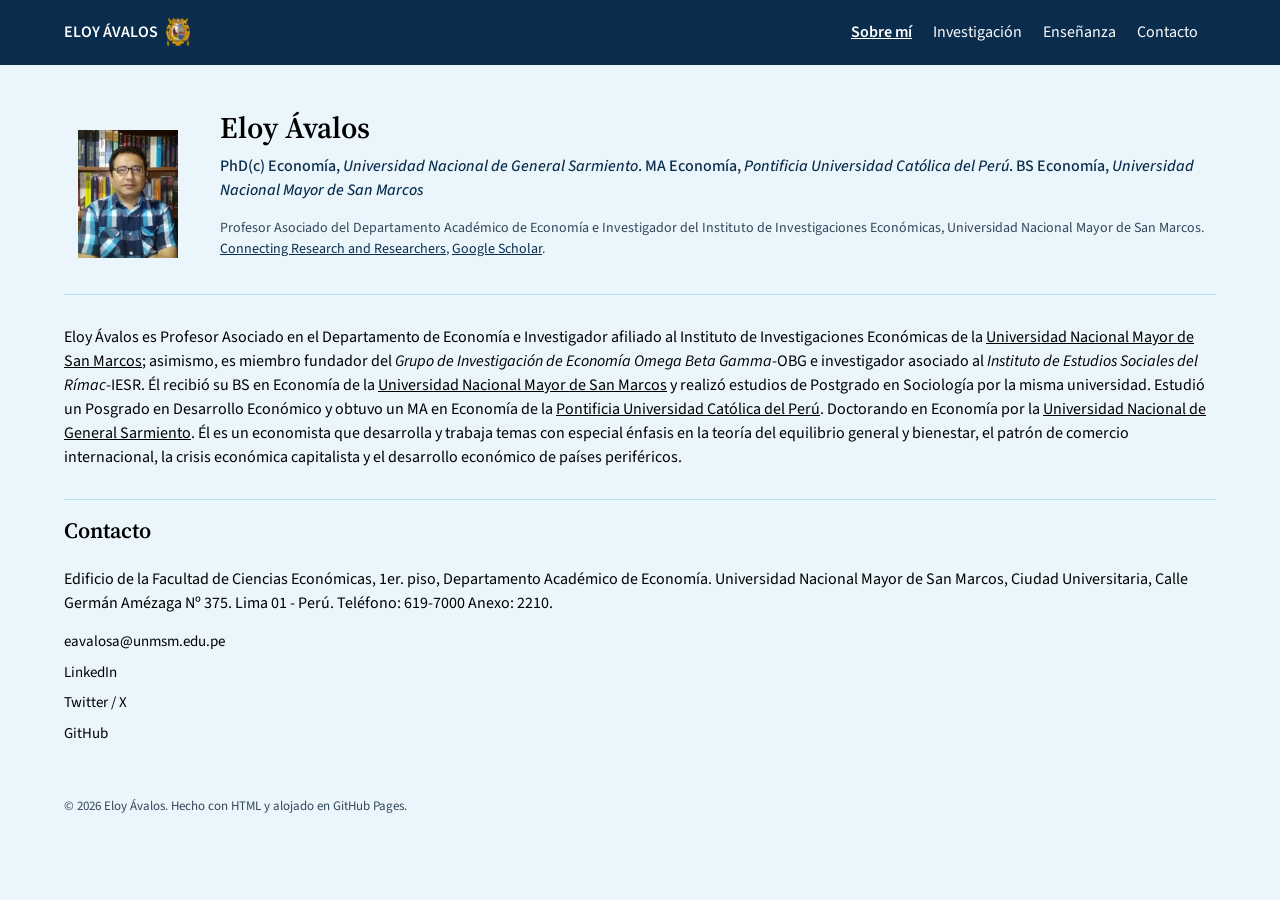
<file: index.html>
<!DOCTYPE html>
<html lang="es">
<head>
<meta charset="UTF-8">
<meta name="viewport" content="width=device-width, initial-scale=1.0">
<link rel="stylesheet" href="style.css">
<title>Eloy Ávalos</title>
<link rel="preconnect" href="https://fonts.googleapis.com">
<link href="https://fonts.googleapis.com/css2?family=Source+Serif+4:opsz,wght@8..60,400;8..60,600&family=Source+Sans+3:wght@400;500;600&display=swap" rel="stylesheet">
</head>
<body>
<nav>
  <div class="wrap">
    <a class="brand" href="index.html">ELOY ÁVALOS<img src="unmsm.png" alt="Escudo UNMSM" class="brand-logo"></a>
    <div>
      <a href="index.html" class="active">Sobre mí</a>
      <a href="publicaciones.html">Investigación</a>
      <a href="ensenanza.html">Enseñanza</a>
      <a href="#contacto">Contacto</a>
    </div>
  </div>
</nav>
  <!-- Sección foto y descripción-->
<div class="wrap">
  <header class="hero" id="sobre-mi">
    <div class="hero-row">
      <img src="foto.jpg" alt="Foto de Tu Nombre">
      <div>
        <h1>Eloy Ávalos</h1>
        <p class="role">PhD(c) Economía, <em>Universidad Nacional de General Sarmiento</em>. MA Economía, <em>Pontificia Universidad Católica
          del Perú</em>. BS Economía, <em>Universidad Nacional Mayor de San Marcos</em></p>
        <p class="bio">
          Profesor Asociado del Departamento Académico de Economía e Investigador del Instituto de Investigaciones Económicas,
          Universidad Nacional Mayor de San Marcos.
          <a href="https://orcid.org/0000-0002-9521-9552" target="_blank">Connecting Research and Researchers</a>, 
          <a href="https://scholar.google.com/citations?user=pOgKz2MAAAAJ&hl=es" target="_blank">Google Scholar</a>.
        </p>
      </div>
    </div>
  </header>
  <section id="A">
    <p>Eloy Ávalos es Profesor Asociado en el Departamento de Economía e Investigador afiliado al Instituto de Investigaciones Económicas de 
      la <a href="https://www.unmsm.edu.pe/" target="_blank">Universidad Nacional Mayor de San Marcos</a>; asimismo, es miembro fundador del 
      <em>Grupo de Investigación de Economía Omega Beta Gamma</em>-OBG e investigador asociado al <em>Instituto de Estudios Sociales del 
      Rímac</em>-IESR. Él recibió su BS en Economía de la <a href="https://www.unmsm.edu.pe/" target="_blank">Universidad Nacional Mayor de 
      San Marcos</a> y realizó estudios de Postgrado en Sociología por la misma universidad. Estudió un Posgrado en Desarrollo Económico y 
      obtuvo un MA en Economía de la <a href="https://www.pucp.edu.pe/" target="_blank">Pontificia Universidad Católica del Perú</a>. Doctorando 
      en Economía por la <a href="https://www.ungs.edu.ar/" target="_blank">Universidad Nacional de General Sarmiento</a>. Él es un economista 
      que desarrolla y trabaja temas con especial énfasis en la teoría del equilibrio general y  bienestar, el patrón de comercio internacional, 
      la crisis económica capitalista y el desarrollo económico de países periféricos.</p>
  </section> 
<!--  <section id="experiencia">
    <h2>Experiencia</h2>
    <div class="exp">
      <div><strong>Cargo actual</strong> — Institución</div>
      <div class="years">2024 – presente</div>
    </div>
    <div class="exp">
      <div><strong>Cargo anterior</strong> — Institución</div>
      <div class="years">2020 – 2024</div>
    </div>
    <a class="cv-btn" href="cv.pdf" target="_blank">Descargar CV (PDF)</a>
  </section> -->
  <section id="contacto">
    <h2>Contacto</h2>
    <p>Edificio de la Facultad de Ciencias Económicas, 1er. piso, Departamento Académico de Economía.
Universidad Nacional Mayor de San Marcos, Ciudad Universitaria, Calle Germán Amézaga Nº 375. Lima 01 - Perú.
Teléfono: 619-7000 Anexo: 2210.</p>
    <div class="contact-list">
      <a href="mailto:eavalosa@unmsm.edu.pe">eavalosa@unmsm.edu.pe</a>
      <a href="https://www.linkedin.com/in/eloy-%C3%A1valos-b8b172299/" target="_blank">LinkedIn</a>
      <a href="https://x.com/EloyAvalosA" target="_blank">Twitter / X</a>
      <a href="https://eloyavalos.github.io/" target="_blank">GitHub</a>
    </div>
  </section>
  <footer>&copy; 2026 Eloy Ávalos. Hecho con HTML y alojado en GitHub Pages.</footer>
</div>
</body>
</html>
</file>
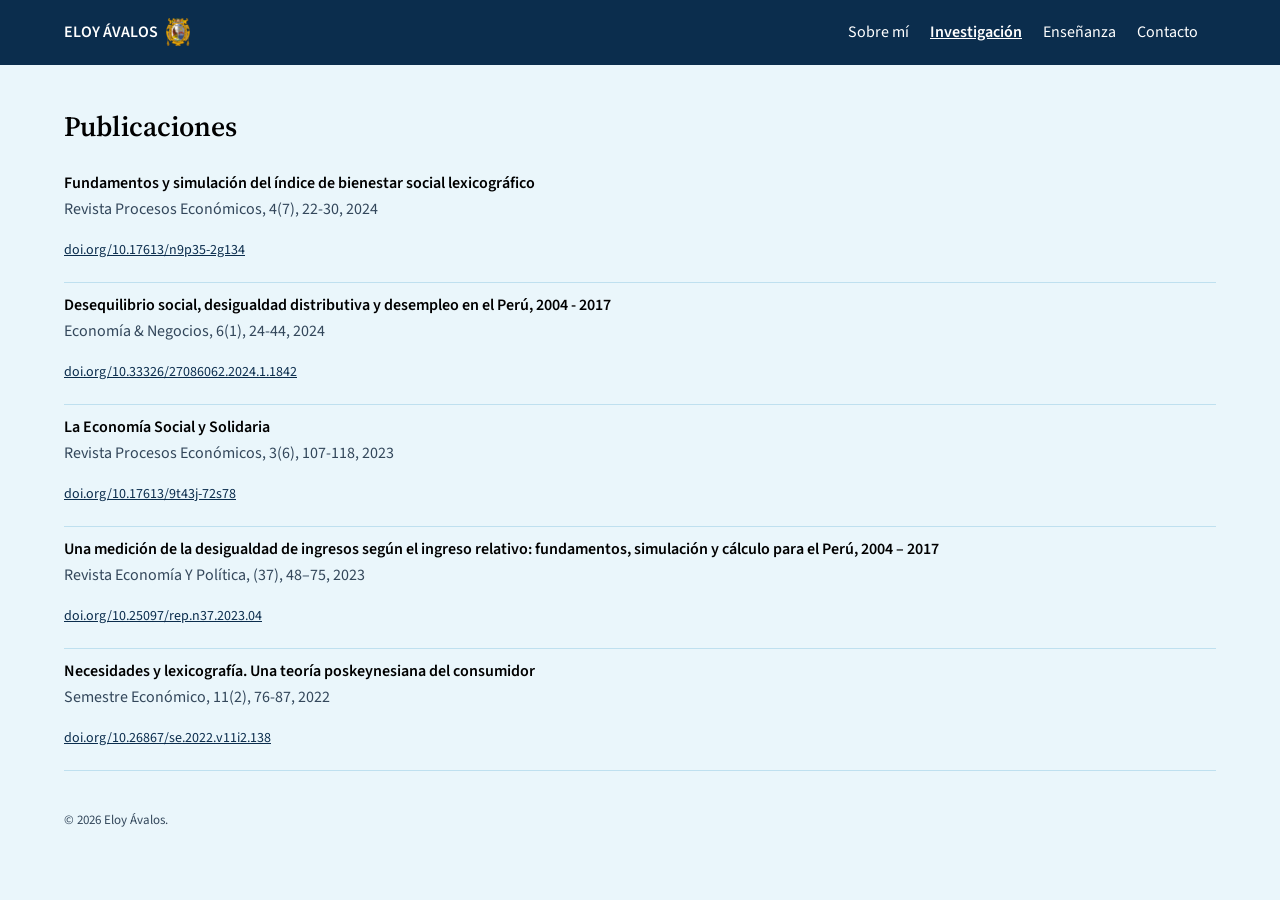
<file: publicaciones.html>
<!DOCTYPE html>
<html lang="es">
<head>
<meta charset="UTF-8">
<meta name="viewport" content="width=device-width, initial-scale=1.0">
<link rel="stylesheet" href="style.css">
<title>Investigación — Eloy Ávalos</title>
<link rel="preconnect" href="https://fonts.googleapis.com">
<link href="https://fonts.googleapis.com/css2?family=Source+Serif+4:opsz,wght@8..60,400;8..60,600&family=Source+Sans+3:wght@400;500;600&display=swap" rel="stylesheet">
</head>
<body>
<nav>
  <div class="wrap">
    <a class="brand" href="index.html">ELOY ÁVALOS<img src="unmsm.png" alt="Escudo UNMSM" class="brand-logo"></a>
    <div>
      <a href="index.html">Sobre mí</a>
      <a href="publicaciones.html" class="active">Investigación</a>
      <a href="ensenanza.html">Enseñanza</a>
      <a href="index.html#contacto">Contacto</a>
    </div>
  </div>
</nav>
<div class="wrap">
  <h1>Publicaciones</h1>

  <div class="item">
    <h3>Fundamentos y simulación del índice de bienestar social lexicográfico</h3>
    <p class="meta">Revista Procesos Económicos, 4(7), 22-30, 2024</p>
<!--    <p>El presente documento expone la fundamentación y el algoritmo procedimental para la construcción de un índice de bienestar 
      social basado en un ordenamiento lexicográfico de los indicadores intermedios. Finalizaremos con una simulación numérica 
      para diez economías ficticias, cuatro niveles jerárquicos y doce variables (indicadores intermedios) para un periodo de tiempo 
      determinado.</p> -->
    <p class="links">
      <a href="https://doi.org/10.17613/n9p35-2g134" target="_blank">doi.org/10.17613/n9p35-2g134</a>
    </p>
  </div>

  <div class="item">
    <h3>Desequilibrio social, desigualdad distributiva y desempleo en el Perú, 2004 - 2017</h3>
    <p class="meta">Economía & Negocios, 6(1), 24-44, 2024</p>
<!--    <p>El presente trabajo tiene por objetivo principal contrastar una extensión de la hipótesis de la teoría del desequilibrio 
      distributivo formulada por Figueroa (1993, 2015). Para alcanzar el objetivo se construyeron dos índices; uno que mide el desorden 
      social y otro que mide la desigualdad distributiva. Luego, se utilizó la técnica econométrica de datos de panel bajo efectos 
      aleatorios, teniendo como unidades de análisis empírico a los departamentos del Perú para el periodo 2004-2017. Los resultados 
      alcanzados en la presente investigación dan cuenta de que una relación entre el desorden social y la tasa de desempleo; así como 
      entre la desigualdad distributiva y el desequilibrio social, tiene respaldo empírico y está acorde con lo esperado según las 
      formulaciones de la teoría económica basada en la envidia económica y los límites de tolerancia a la desigualdad distributiva.</p> -->
    <p class="links">
      <a href="https://doi.org/10.33326/27086062.2024.1.1842" target="_blank">doi.org/10.33326/27086062.2024.1.1842</a>
    </p>
  </div>

 <div class="item">
    <h3>La Economía Social y Solidaria</h3>
    <p class="meta">Revista Procesos Económicos, 3(6), 107-118, 2023</p>
<!--    <p>El presente documento expone la concepción de la economía social y solidaria, desarrollando su definición y campo, como proyecto 
      utópico y de acción colectiva. Asimismo se presenta la relación de la economía social y solidaria y el concepto de necesidades 
      humanas. Finalmente, se aborda el concepto desde una perspectiva de la transformación económica y política.</p> -->
    <p class="links">
      <a href="https://doi.org/10.17613/9t43j-72s78" target="_blank">doi.org/10.17613/9t43j-72s78</a>
    </p>
  </div>
  
  <div class="item">
    <h3>Una medición de la desigualdad de ingresos según el ingreso relativo: fundamentos, simulación y cálculo para el Perú, 2004 – 2017</h3>
    <p class="meta">Revista Economía Y Política, (37), 48–75, 2023</p>
<!--    <p>En  el  presente  artículo se proponeun  índice  de desigualdad  de  ingresos basado  en  el  concepto  de ingreso  relativo  de  
      los  receptores  y se realizansimulacionesbajo  las  distribuciones  de  Pareto,  log normal y  log logística  para  su  cálculo.  La  
      propuesta  es  novedosa  en  la  literatura  económica  dado que,elíndice está referenciado en medidas estadísticas descriptivas y a 
      la vez está fundamentado en un marco de la teoría del bienestar social.La fundamentación analítica del índice permite interpretar el 
      ratio media geométrica -media aritmética como una expresión de la relación bienestar efectivo –bienestar máximo.El índice propuesto 
      incumple algunas de las propiedades deseables, sin embargo,es unamedida de la desigualdad basada en estadísticos descriptivos que 
      posee un marco normativo: la función de bienestar de Nash. Además,complementa la formulación de un índice de Atkinson deaversión a la 
      desigualdad igual a uno. El índice presenta un buen performance en las simulaciones, presentando una alta correlación con el índice 
      de Gini.</p> -->
    <p class="links">
      <a href="https://doi.org/10.25097/rep.n37.2023.04" target="_blank">doi.org/10.25097/rep.n37.2023.04</a>
    </p>
  </div>
  
    <div class="item">
    <h3>Necesidades y lexicografía. Una teoría poskeynesiana del consumidor</h3>
    <p class="meta">Semestre Económico, 11(2), 76-87, 2022</p>
<!--    <p>Este artículo desarrolla una teoría no-ortodoxa de la demanda de bienes finales, basada en la jerarquía de las necesidades y 
      en las preferencias lexicográficas, de acuerdo con la relación de dominancia entre los bienes. Se muestra que la demanda tiene 
      una pendiente negativa solo como resultado del efecto ingreso y no del efecto sustitución tal como sostiene la teoría neoclásica, 
      además se muestra que las elasticidades precio-demanda corresponden a la estructura de necesidades satisfechas y no se deben a 
      las preferencias individuales. Las conclusiones teóricas tienen una fuerte implicancia para comprender la relación entre la 
      estructura de consumo y la distribución de ingreso.</p> -->
    <p class="links">
      <a href="https://doi.org/10.26867/se.2022.v11i2.138" target="_blank">doi.org/10.26867/se.2022.v11i2.138</a>
    </p>
  </div>
  
  <!-- Copia el bloque .item de arriba para agregar más publicaciones -->

  <footer>&copy; 2026 Eloy Ávalos.</footer>
</div>
</body>
</html>
</file>
<file: style.css>
/* ===== VARIABLES DE COLOR ===== */
:root{
  --paper: #EAF6FB;      /* celeste muy suave — fondo del sitio */
  --ink: #000000;        /* texto principal */
  --ink-soft: #33475B;   /* texto secundario (fechas, metadatos) */
  --accent: #0B2D4D;     /* azul marino — barra, links, acentos */
  --line: #BFE0EF;       /* líneas divisorias suaves */
  --maxw: 1200px;
}

* { box-sizing: border-box; }

body{
  margin: 0;
  background: var(--paper);
  color: var(--ink);
  font-family: 'Source Sans 3', system-ui, sans-serif;
  line-height: 1.5;
  font-size: 16px;
}

h1, h2 { font-family: 'Source Serif 4', Georgia, serif; }

/* h1 genérico (títulos de página, ej. "Publicaciones") */
h1{ font-size: 28px; font-weight: 600; margin: 40px 0 24px; }

/* h1 dentro del "hero" de index.html (tu nombre) - más específico, pisa el genérico */
header.hero h1{ font-size: 30px; font-weight: 600; margin: 0 0 4px; }

h2{ font-size: 22px; font-weight: 600; margin: 0 0 20px; }

.wrap{ max-width: var(--maxw); margin: 0 auto; padding: 0 24px; }

/* ===== BARRA DE NAVEGACIÓN (navy, igual en todas las páginas) ===== */
nav{
  background: var(--accent);
  border-bottom: 1px solid var(--accent);
  padding: 18px 0;
}
nav .wrap{
  display: flex;
  justify-content: space-between;
  align-items: center;
  flex-wrap: wrap;
  gap: 10px;
}
nav a{
  color: #FFFFFF;
  text-decoration: none;
  margin-right: 18px;
  font-size: 16px;
}
nav a:hover{ color: var(--paper); }
nav a.active{ color: #FFFFFF; font-weight: 600; text-decoration: underline; }
nav .brand{
/*  font-family: 'Source Serif 4', serif; */
  font-weight: 600;
  color: #FFFFFF;
  font-size: 16px;
  text-decoration: none;
}

/* ===== SECCIÓN HERO (foto + bio, index.html) ===== */
header.hero{ padding: 40px 0 20px; }
.hero-row{ display: flex; gap: 28px; align-items: flex-start; }
.hero img{ width: 128px; height: 128px; border-radius: 6px; object-fit: contain; object-position: top; flex-shrink: 0; margin-top: 25px; }
.role{ color: var(--accent); font-weight: 500; margin: 0 0 16px; font-size: 16px; }
.bio{ font-size: 14px; color: var(--ink-soft); }
.bio a{ color: var(--accent); }

/* ===== SECCIONES GENERALES (Experiencia, Contacto) ===== */
section{ padding: 14px 0; border-top: 1px solid var(--line); }
.exp{ display: flex; justify-content: space-between; gap: 12px; margin-bottom: 16px; font-size: 15px; }
.exp .years{ color: var(--ink-soft); white-space: nowrap; }
.cv-btn{
  display: inline-block;
  margin-top: 8px;
  padding: 8px 16px;
  background: var(--accent);
  color: var(--paper);
  text-decoration: none;
  border-radius: 4px;
  font-size: 16px;
  font-weight: 500;
}
.contact-list a{ display: block; color: var(--ink); text-decoration: none; font-size: 15px; margin-bottom: 8px; }
.contact-list a:hover{ color: var(--accent); }

/* ===== ITEMS (publicaciones) ===== */
.item{ margin-bottom: 10px; padding-bottom: 5px; border-bottom: 1px solid var(--line); }
.item h3{ font-size: 16px; font-weight: 600; margin: 0 0 2px; }
.item .meta{ font-size: 16px; color: var(--ink-soft); margin: 0 0 4px; }
.item .links a{ font-size: 14px; color: var(--accent); margin-right: 5px; }

footer{ padding: 30px 0 60px; color: var(--ink-soft); font-size: 13px; }

img{ max-width: 100%; height: auto; }

@media (max-width: 480px){
  .hero-row{ flex-direction: column; }
  .exp{ flex-direction: column; gap: 2px; }
}

/* ===== SECCIÓN ENSEÑANZA: dos columnas ===== */
.teach-columns{
  display: flex;
  gap: 40px;
  align-items: flex-start;
  padding: 14px 0 20px;
}

.teach-col{
  flex: 1;
  min-width: 0;
  font-size: 15px;
}

.teach-col p{
  margin: 0 0 6px;
  line-height: 1.55;
}

.teach-col h2{
  font-size: 18px;
  margin: 24px 0 8px;
  color: var(--accent);
}

.teach-col blockquote{
  font-style: italic;
  color: var(--ink-soft);
  border-left: 3px solid var(--line);
  padding-left: 16px;
  margin: 20px 0;
}

.cartoon{
  margin: 20px 0;
  text-align: center;
}

.cartoon img{
  border: 1px solid var(--line);
  border-radius: 4px;
}

.cartoon figcaption{ margin-top: 8px; }

.cartoon-quote{
  display: block;
  font-style: italic;
  font-weight: 600;
  color: var(--ink);
  font-size: 14px;
}

.cartoon-credit{
  display: block;
  font-size: 13px;
  color: var(--ink-soft);
  margin-top: 4px;
}

@media (max-width: 480px){
  .teach-columns{ flex-direction: column; }
}

/* ===== HOVER ROJO SANGRE ===== */
.bio a:hover,
.role a:hover,
.contact-list a:hover,
.item .links a:hover {
  color: #8B0000;
}

.brand{ display: flex; align-items: center; gap: 8px; }
.brand-logo{ height: 28px; width: auto; }

/* ===== LINKS DENTRO DE LAS SECCIONES: color del texto, rojo al pasar el cursor ===== */
section a,
.teach-col a{
  color: inherit;          /* mismo color que el texto que los rodea */
}

section a:hover,
.teach-col a:hover{
  color: #8B0000;          /* rojo sangre, igual que tus otros hovers */
}

/* evita que el botón del CV se ponga rojo sobre fondo azul marino */
.cv-btn:hover{
  color: var(--paper);
}
</file>
